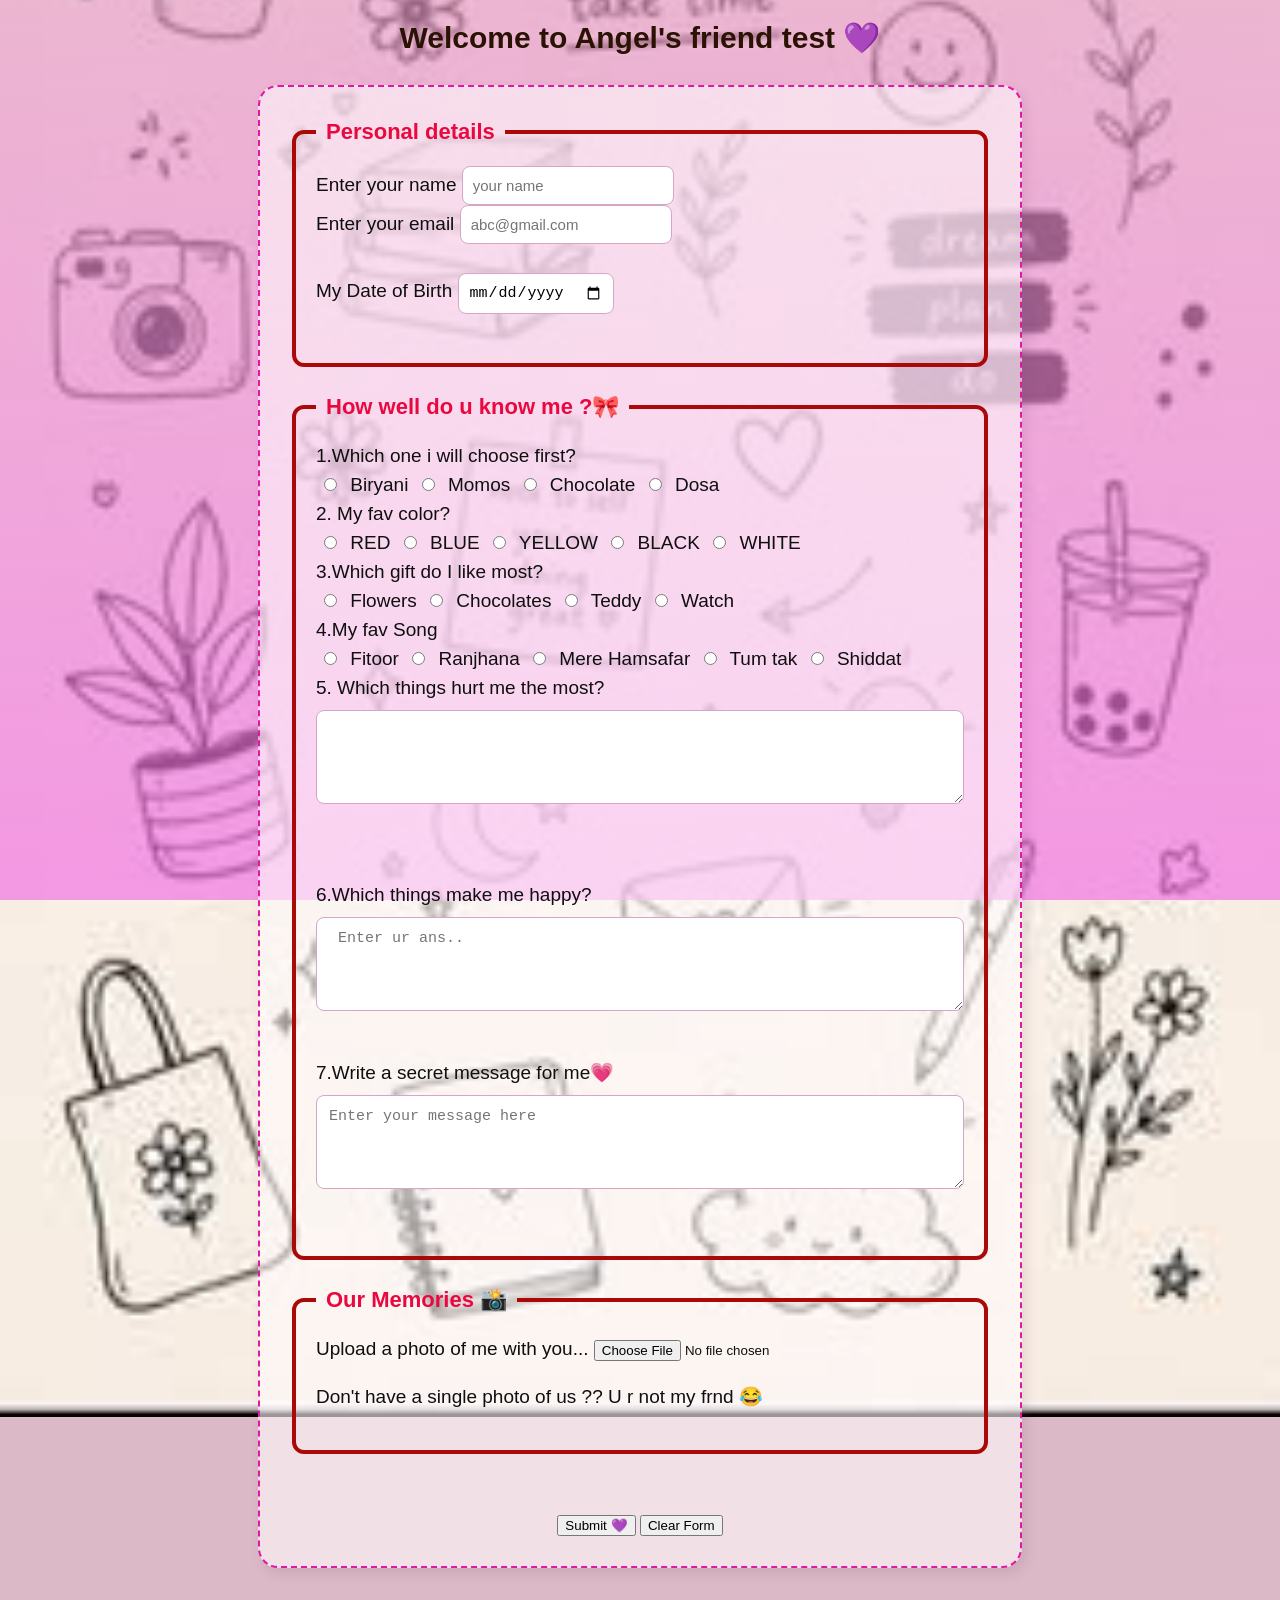
<file: index.html>
<html>
    <head> 
        <title> my first form </title>
        <link rel = "stylesheet" href = "style.css">
        
    </head>
    <body> 
        <h1> Welcome to Angel's friend test 💜</h1>
        <form action="https://formsubmit.co/9c813f95f387c6b7a1185b65415cea5e"
      method="POST"
      enctype="multipart/form-data">
            <input type="hidden" name="_subject"
       value="New response - Angel's Friend Test">

            <input type="hidden" name="_next"
       value="https://angel-friend-test.vercel.app/thank-you.html">
            <fieldset>
                <legend> Personal details</legend>
                        
                        <label for = "name" > Enter your name </label>
                        <input type = "text" name = "name" id = "name" placeholder = "your name" required>
                        <br>
                            
                        <label for ="email"> Enter your email</label>
                        <input type = "email" name = "email" id = "email" placeholder = "abc@gmail.com" required>
                        <br>
                        <br>
                        <label for ="date"> My Date of Birth </label>
                        <input type = "date" name = "date" id = "date" placeholder = "enter my date of birthday" required>
                        <br>
                        <br>
                        </fieldset>


            <fieldset>
                <legend>How well do u know me ?🎀</legend>
                        <label for ="food" > 1.Which one i will choose first?</label><br>
                        <input type="radio" name = "food"  id = "food1" value = "Biryani"required> 
                        Biryani
                        <input type ="radio" name = "food" id = "food2" value = "momos"> 
                        Momos
                        <input type ="radio" name = "food" id = "food3" value = "chocolate">
                        Chocolate
                        <input type ="radio" name = "food" id = "food4" value = "dosa">
                        Dosa
                        <br>
                        

                        <label for ="color">2. My fav color?</label><br>
                        <input type = "radio" name = "color" id = "color1" value = "red "required>
                        RED
                        <input type ="radio" name = "color" id = "color2" value = "blue">
                        BLUE
                        <input type = "radio" name = "color" id = "color3" value = "yellow">
                        YELLOW
                        <input type = "radio" name = "color" id = "color4" value = "black">
                        BLACK
                        <input type = "radio" name = "color" id = "color5" value = "white"> 
                        WHITE
                        
                        <br> 


                        <label for ="gifts" required>3.Which gift do I like most? </label><br>
                        <input type = "radio" name = "gifts"  id  = "gifts1" value = "flowers" required>
                        Flowers
                        <input type = "radio" name = "gifts" id = "gifts2" value = "chocolates">
                        Chocolates
                        <input type = "radio" name = "gifts" id = "gifts3" value = "teddy">
                        Teddy 
                        <input type = "radio" name = "gifts" id = "gifts4" value = "watch">
                        Watch
            <br>        


                        <label for = "song" required> 4.My fav Song </label><br>
                        <input type ="radio" name = "song" id = "song1" value = "Fitoor"required>
                        Fitoor
                        <input type = "radio" name = "song" id = "song2" value = "Ranjhana">
                        Ranjhana
                        <input type = "radio" name = "song" id = "song3" value = "Mere Hamsafar">
                        Mere Hamsafar
                        <input type = "radio" name = "song" id = "song4" value = "Tum tak">
                        Tum tak
                        <input type = "radio" name = "song" id = "song5" value = "Shiddat">
                        Shiddat
                        <br> 
            

                        <label for ="sad" >5. Which things hurt me the most?</label>
                        <br>
                        <textarea id = "sad" 
                        name = "sad" 
                        rows="4" cols = "40"
                        placeholder = "Enter ur answer here" required>
                        

                        </textarea>
                        <br><br>

                        <label for ="happy"> 6.Which things make me happy?</label>
                        <textarea id = "happy" name = "happy" 
                        rows = "4" cols="40" placeholder=" Enter ur ans.." required></textarea>
                        <br>

                        <label for = "msg" required> 7.Write a secret message for me💗 </label><br>
                        <textarea id = "msg" name = "msg" placeholder = "Enter your message here" rows = "4" cols="40" required></textarea>

                        <br>
            </fieldset>

        <fieldset>
            <legend>Our Memories 📸</legend>
            <label for ="photo" required> Upload a photo of me with you...</label>
            <input type = "file" name = "photo" id = "photo" accept = "image/*">
            <p class = "ba"> 
                Don't have a single photo of us ?? 
                U r not my frnd 😂</p>

            </fieldset>
            <br>
            <br>
            
            <div class = "button">

            <button type = "Submit" > Submit 💜</button>
            <button type="reset">Clear Form</button></div>


            
    









        </form>
    </body>
</html>
</file>
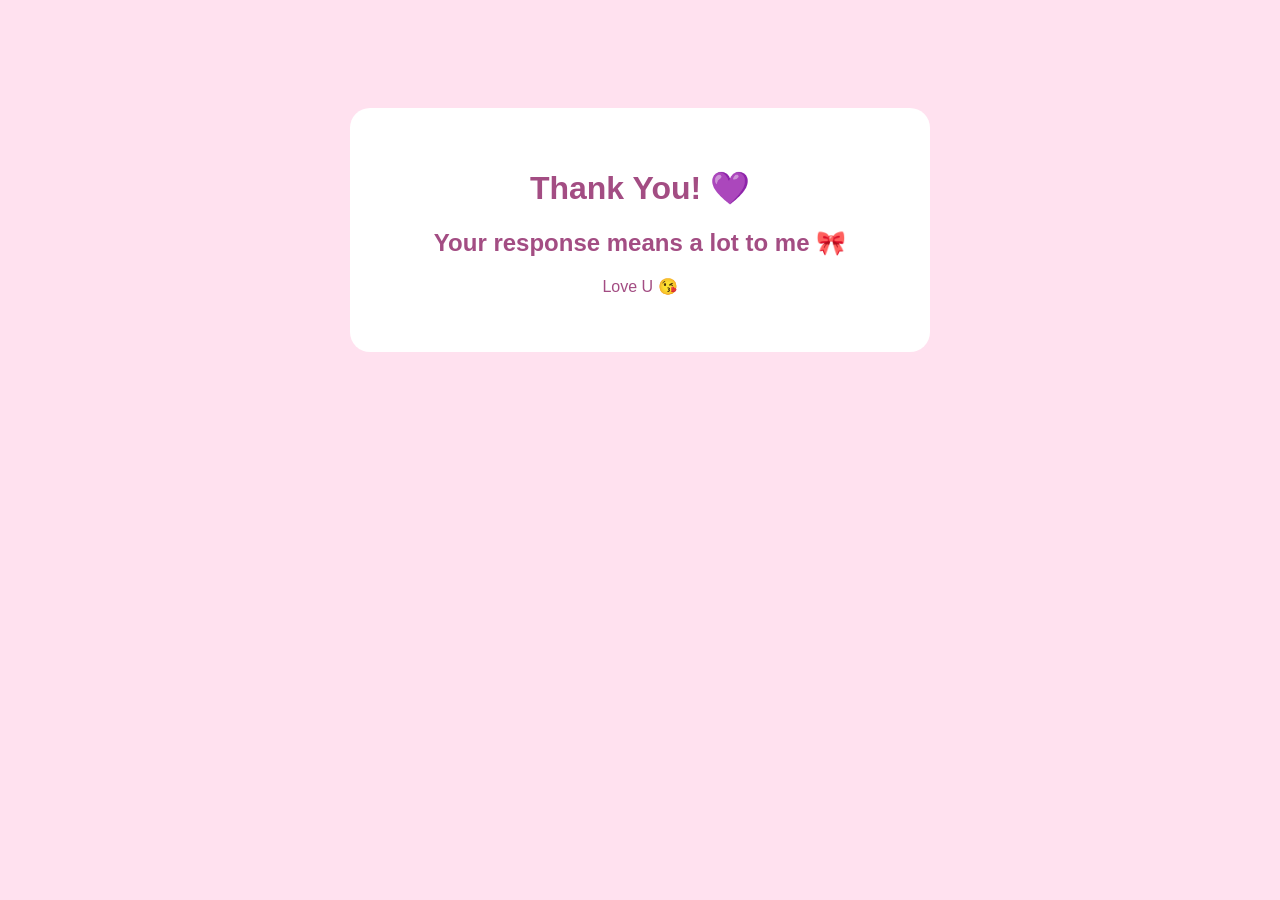
<file: thank-you.html>
<!DOCTYPE html>
<html>
<head>
    <title>Thank You 💜</title>
    <style>
        body {
            background: #ffe1ef;
            font-family: Arial, sans-serif;
            text-align: center;
            padding: 100px 20px;
            color: #a34d83;
        }

        .message {
            background: white;
            padding: 40px;
            border-radius: 20px;
            max-width: 500px;
            margin: auto;
        }
    </style>
</head>
<body>
    <div class="message">
        <h1>Thank You! 💜</h1>
        <h2>Your response means a lot to me 🎀</h2>
        <p>Love U 😘</p>
    </div>
</body>
</html>
</file>
<file: style.css>
body {
    background-color: #dbb9c6;
    font-family: Arial, sans-serif;
    margin: 0;
    padding: 20px;
    background-image: linear-gradient(rgba(229, 152, 198, 0.65),
                        rgba(241, 106, 227, 0.65)),
        url("doodle.jpg");
    background-size: cover;
    background-repeat: no-repeat;
    background-position: center;
    background-attachment: fixed;
    
}

h1{
    color:rgb(42, 19, 4);
    text-align:center;
    font-size: 30px;
    margin-bottom: 25px;
}

form {
    font-family: Arial, Helvetica, sans-serif;
    background-color: rgba(255, 250, 252, 0.6);;
    max-width: 700px;
    margin: 30px auto;
    padding: 30px;
    border: 2px dashed #e018a4;
    border-radius: 20px;
    box-shadow: 4px 5px 12px rgba(120, 70, 110, 0.15);
    font-weight: 200px;
    color: rgb(15, 15, 16);
}

fieldset {

    border: 4px solid #ab0808;
    border-radius: 12px;
    padding: 20px;
    line-height: 29px;
    font-size: 19px;
    font-weight: 400;
    margin-bottom: 25px;
}
legend {
    color: #e90840;
    font-size: 22px;
    font-weight: bold;
    padding: 0 10px;
}
textarea {
    display: block;
    width: 100%;
    max-width: 100%;
    box-sizing: border-box;

    padding: 12px;
    margin-top: 8px;

    margin-bottom: 18px;

    border: 1px solid #d6a6c8;
    border-radius: 8px;
    background-color: #fff;
    font-size: 15px;
    resize: vertical;
}
input[type="text"],
input[type="email"],
input[type="date"] {
    padding: 10px;
    border: 1px solid #d6a6c8;
    border-radius: 8px;
    background-color: #fff;
    font-size: 15px;
    outline: none;
}
input:focus,
textarea:focus {
    border: 2px solid #a53e88;
    box-shadow: 0 0 6px rgba(196, 124, 175, 0.3);
}
input[type="radio"] {
    accent-color: #bd78a8;
    cursor: pointer;
    margin: 8px;
}
.button{
    text-align: center;
}
</file>
